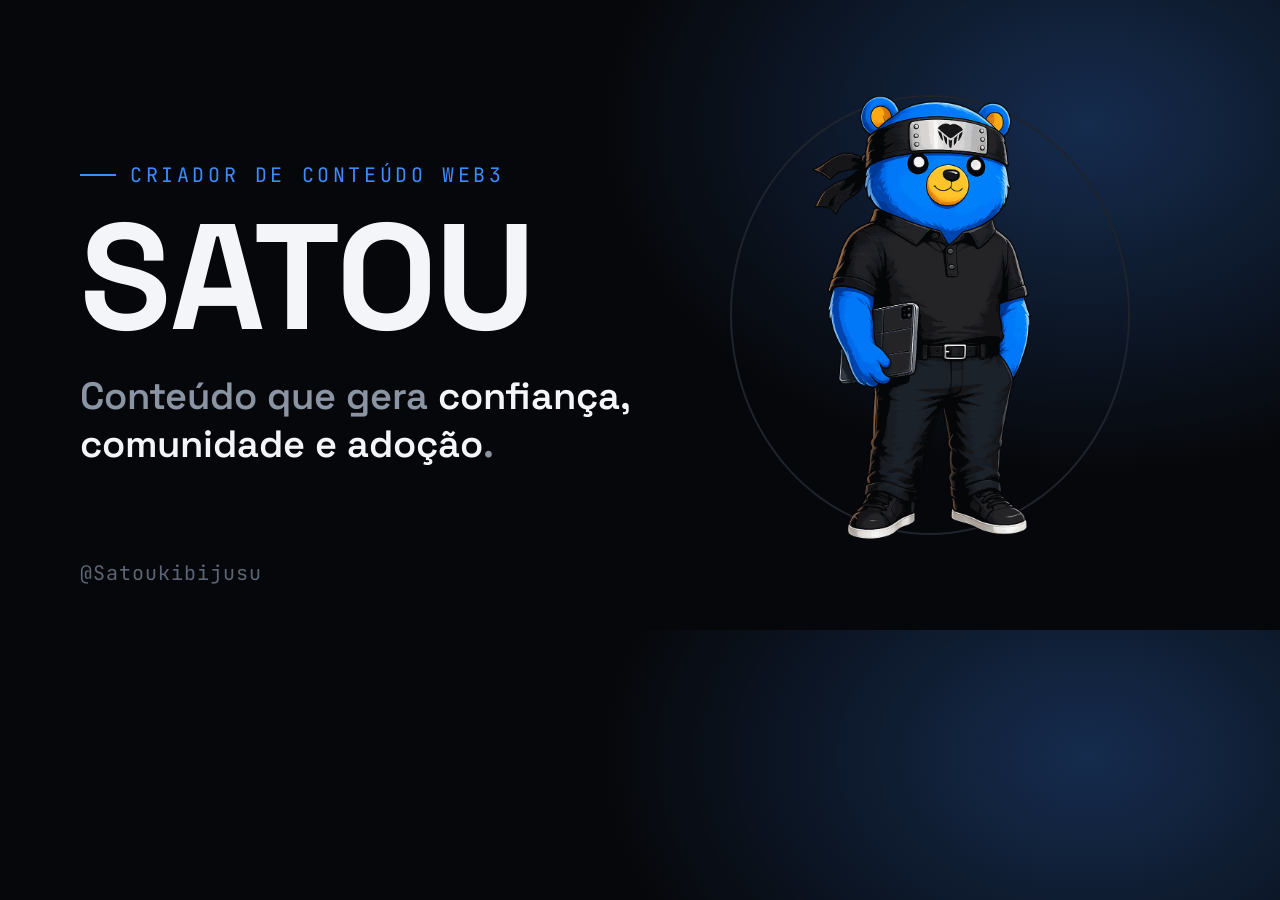
<file: scripts/og.html>
<!DOCTYPE html>
<html><head><meta charset="UTF-8">
<!-- Molde da imagem de compartilhamento (assets/og/og-image.png, 1200x630). Gerado por scripts/build-assets.js -->
<link rel="stylesheet" href="https://fonts.googleapis.com/css2?family=Space+Grotesk:wght@600;700;800&family=JetBrains+Mono:wght@500&display=block">
<style>
  *{margin:0;padding:0;box-sizing:border-box}
  body{width:1200px;height:630px;overflow:hidden;background:radial-gradient(700px 500px at 85% 20%,rgba(61,139,255,.28),transparent 70%),#06070A;color:#F3F5F8;font-family:'Space Grotesk',sans-serif;display:flex;align-items:center;padding:0 80px;position:relative}
  .txt{flex:1}
  .eb{font-family:'JetBrains Mono',monospace;font-size:20px;letter-spacing:.18em;text-transform:uppercase;color:#3D8BFF;display:flex;align-items:center;gap:14px;margin-bottom:22px}
  .eb::before{content:'';width:36px;height:2px;background:#3D8BFF}
  h1{font-size:150px;font-weight:800;line-height:.9;text-transform:uppercase;letter-spacing:-.01em;margin-bottom:28px}
  p{font-size:38px;font-weight:600;color:#8A94A3;line-height:1.25;max-width:640px}
  p b{color:#F3F5F8;font-weight:600}
  .ring{position:absolute;right:70px;top:50%;transform:translateY(-50%);width:400px;height:520px}
  .ring::before{content:'';position:absolute;inset:40px 0;border:2px solid #1E232C;border-radius:50%}
  .ring img{position:relative;height:100%;margin:0 auto;display:block}
  .url{position:absolute;left:80px;bottom:44px;font-family:'JetBrains Mono',monospace;font-size:20px;color:#5B6575;letter-spacing:.05em}
</style></head>
<body>
  <div class="txt">
    <div class="eb">Criador de conteúdo Web3</div>
    <h1>Satou</h1>
    <p>Conteúdo que gera <b>confiança, comunidade e adoção</b>.</p>
  </div>
  <div class="ring"><img src="../assets/characters/character-hero.png" alt=""></div>
  <div class="url">@Satoukibijusu</div>
</body></html>
</file>
